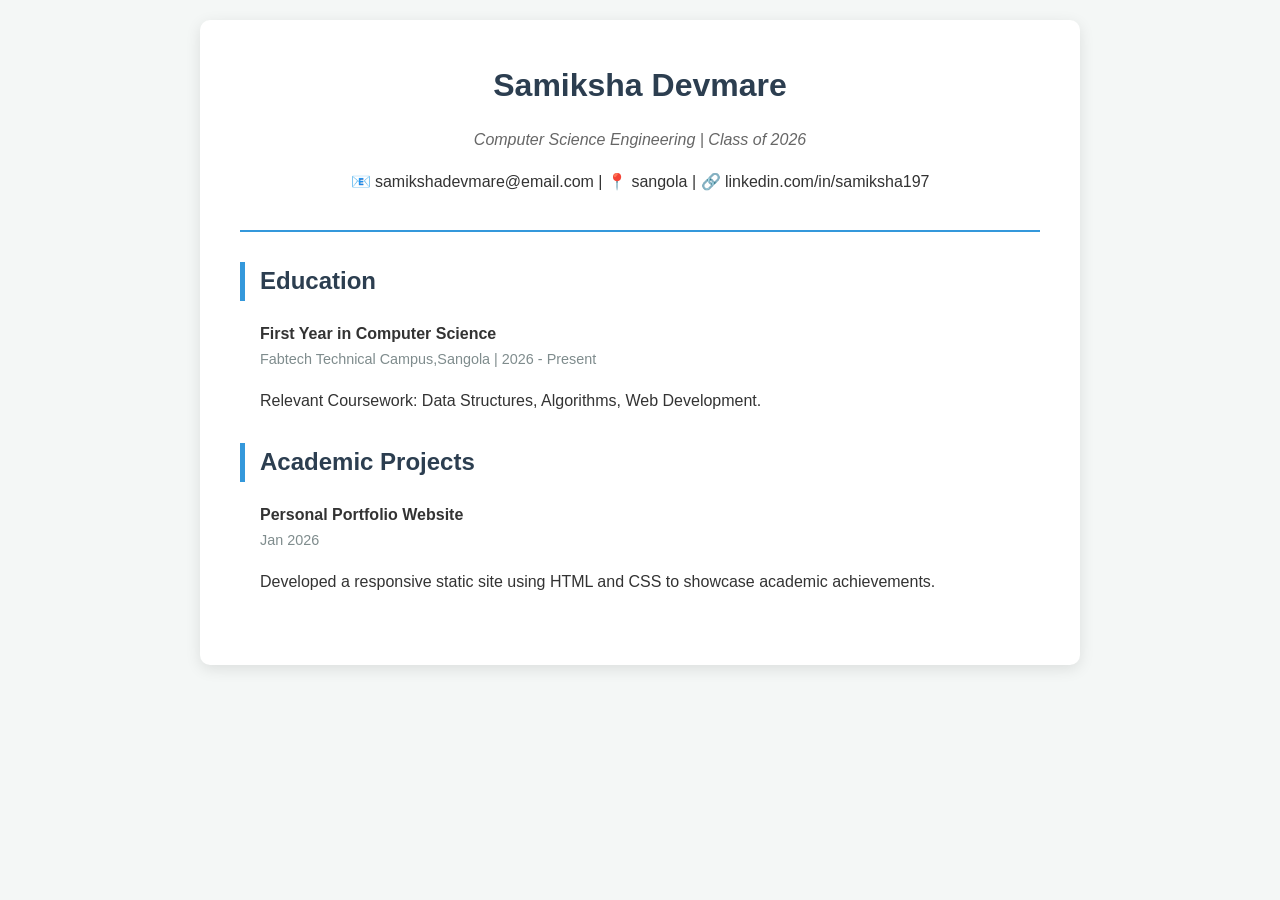
<file: acadmic-profile.html>
<!DOCTYPE html>
<html lang="en">
<head>
    <meta charset="UTF-8">
    <meta name="viewport" content="width=device-width, initial-scale=1.0">
    <title>Student Academic Profile</title>
    <style>
        :root {
            --primary-color: #2c3e50;
            --accent-color: #3498db;
            --bg-color: #f4f7f6;
            --text-color: #333;
        }

        body {
            font-family: 'Segoe UI', Tahoma, Geneva, Verdana, sans-serif;
            background-color: var(--bg-color);
            color: var(--text-color);
            line-height: 1.6;
            margin: 0;
            padding: 20px;
        }

        .container {
            max-width: 800px;
            margin: auto;
            background: white;
            padding: 40px;
            border-radius: 10px;
            box-shadow: 0 4px 15px rgba(0,0,0,0.1);
        }

        header {
            text-align: center;
            border-bottom: 2px solid var(--accent-color);
            padding-bottom: 20px;
            margin-bottom: 30px;
        }

        h1 { margin: 0; color: var(--primary-color); }
        .subtitle { color: #666; font-style: italic; }

        section { margin-bottom: 30px; }
        
        h2 {
            border-left: 5px solid var(--accent-color);
            padding-left: 15px;
            color: var(--primary-color);
            font-size: 1.5rem;
        }

        .entry {
            margin-bottom: 15px;
            padding-left: 20px;
        }

        .entry-title { font-weight: bold; display: block; }
        .entry-meta { font-size: 0.9rem; color: #7f8c8d; }

        .skills-tag {
            display: inline-block;
            background: var(--accent-color);
            color: white;
            padding: 5px 12px;
            border-radius: 20px;
            font-size: 0.85rem;
            margin: 5px 2px;
        }

        @media (max-width: 600px) {
            .container { padding: 20px; }
        }
    </style>
</head>
<body>

<div class="container">
    <header>
        <h1>Samiksha Devmare</h1>
        <p class="subtitle">Computer Science Engineering | Class of 2026</p>
        <p>📧 samikshadevmare@email.com | 📍 sangola | 🔗 linkedin.com/in/samiksha197</p>
    </header>

    <section>
        <h2>Education</h2>
        <div class="entry">
            <span class="entry-title">First Year in Computer Science</span>
            <span class="entry-meta">Fabtech Technical Campus,Sangola | 2026 - Present</span>
            <p> Relevant Coursework: Data Structures, Algorithms, Web Development.</p>
        </div>
    </section>

        <section>
        <h2>Academic Projects</h2>
        <div class="entry">
            <span class="entry-title">Personal Portfolio Website</span>
            <span class="entry-meta">Jan 2026</span>
            <p>Developed a responsive static site using HTML and CSS to showcase academic achievements.</p>
        </div>
           </section>

    </div>

</body>
</html>
</file>
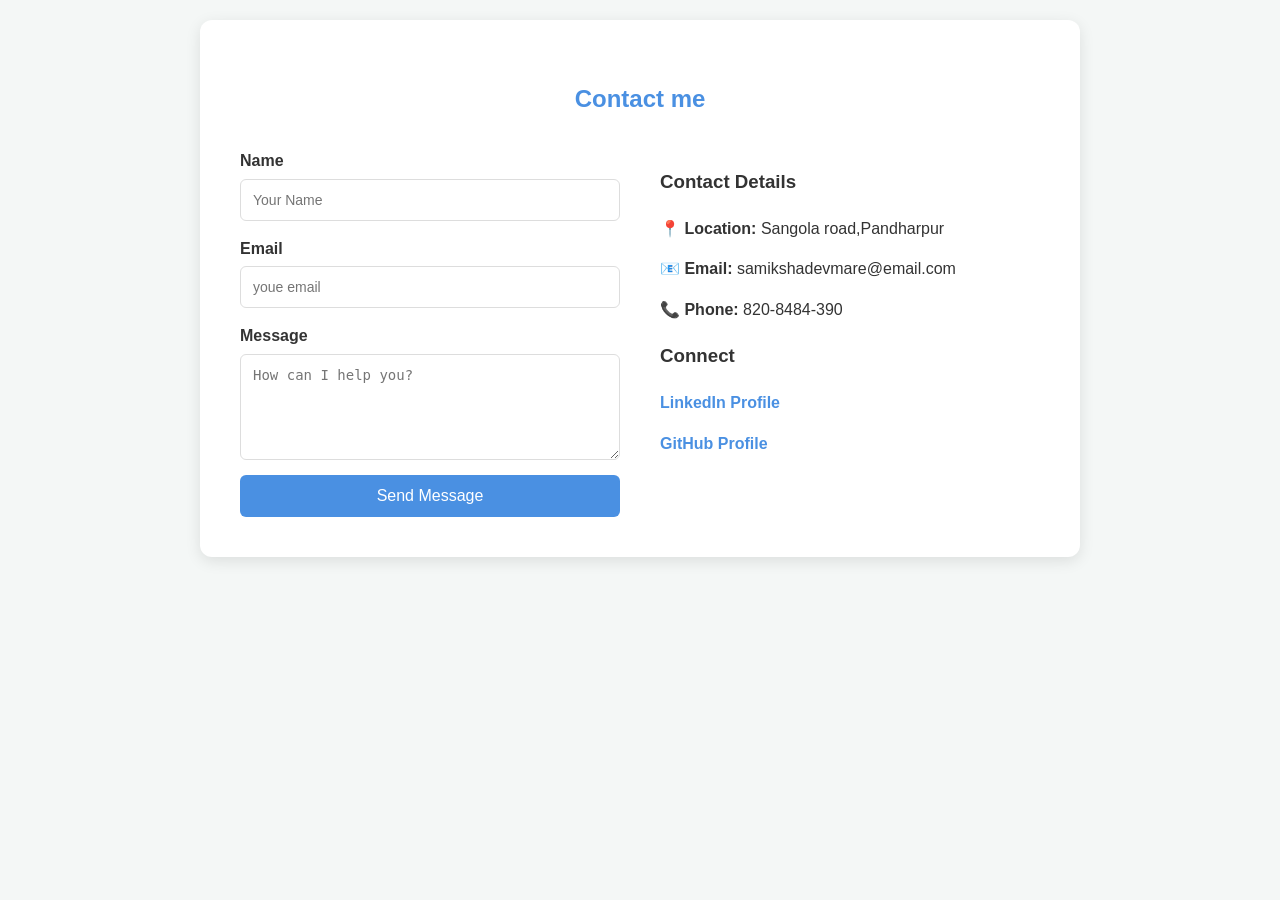
<file: contact.html>
<!DOCTYPE html>
<html lang="en">
<head>
    <meta charset="UTF-8">
    <meta name="viewport" content="width=device-width, initial-scale=1.0">
    <title>Contact Me | Student Portfolio</title>
    <style>
        :root {
            --primary-color: #4a90e2;
            --bg-color: #f4f7f6;
            --text-color: #333;
        }

        body {
            font-family: 'Segoe UI', Tahoma, Geneva, Verdana, sans-serif;
            background-color: var(--bg-color);
            color: var(--text-color);
            line-height: 1.6;
            margin: 0;
            padding: 20px;
        }

        .container {
            max-width: 800px;
            margin: 0 auto;
            background: #fff;
            padding: 40px;
            border-radius: 12px;
            box-shadow: 0 4px 15px rgba(0,0,0,0.1);
        }

        h2 {
            color: var(--primary-color);
            text-align: center;
        }

        .grid {
            display: grid;
            grid-template-columns: 1fr 1fr;
            gap: 40px;
            margin-top: 30px;
        }

        @media (max-width: 600px) {
            .grid { grid-template-columns: 1fr; }
        }

        /* Form Styling */
        form {
            display: flex;
            flex-direction: column;
        }

        label {
            margin-bottom: 5px;
            font-weight: bold;
        }

        input, textarea {
            padding: 12px;
            margin-bottom: 15px;
            border: 1px solid #ddd;
            border-radius: 6px;
            font-size: 14px;
        }

        button {
            background-color: var(--primary-color);
            color: white;
            padding: 12px;
            border: none;
            border-radius: 6px;
            cursor: pointer;
            font-size: 16px;
            transition: background 0.3s;
        }

        button:hover {
            background-color: #357abd;
        }

        /* Info Styling */
        .info-section ul {
            list-style: none;
            padding: 0;
        }

        .info-section li {
            margin-bottom: 15px;
        }

        .social-links a {
            color: var(--primary-color);
            text-decoration: none;
            font-weight: bold;
        }
    </style>
</head>
<body>

<div class="container">
    <h2>Contact me</h2>
       <div class="grid">
        <section>
            <form action="#" method="POST">
                <label for="name">Name</label>
                <input type="text" id="name" name="name" placeholder="Your Name" required>

                <label for="email">Email</label>
                <input type="email" id="email" name="email" placeholder="youe email" required>

                <label for="message">Message</label>
                <textarea id="message" name="message" rows="5" placeholder="How can I help you?" required></textarea>

                <button type="submit">Send Message</button>
            </form>
        </section>

        <section class="info-section">
            <h3>Contact Details</h3>
            <ul>
                <li><strong>📍 Location:</strong> Sangola road,Pandharpur</li>
                <li><strong>📧 Email:</strong> samikshadevmare@email.com</li>
                <li><strong>📞 Phone:</strong> 820-8484-390</li>
            </ul>

            <h3>Connect</h3>
            <div class="social-links">
                <p><a href="#">LinkedIn Profile</a></p>
                <p><a href="#">GitHub Profile</a></p>
            </div>
        </section>
    </div>
</div>

</body>
</html>
</file>
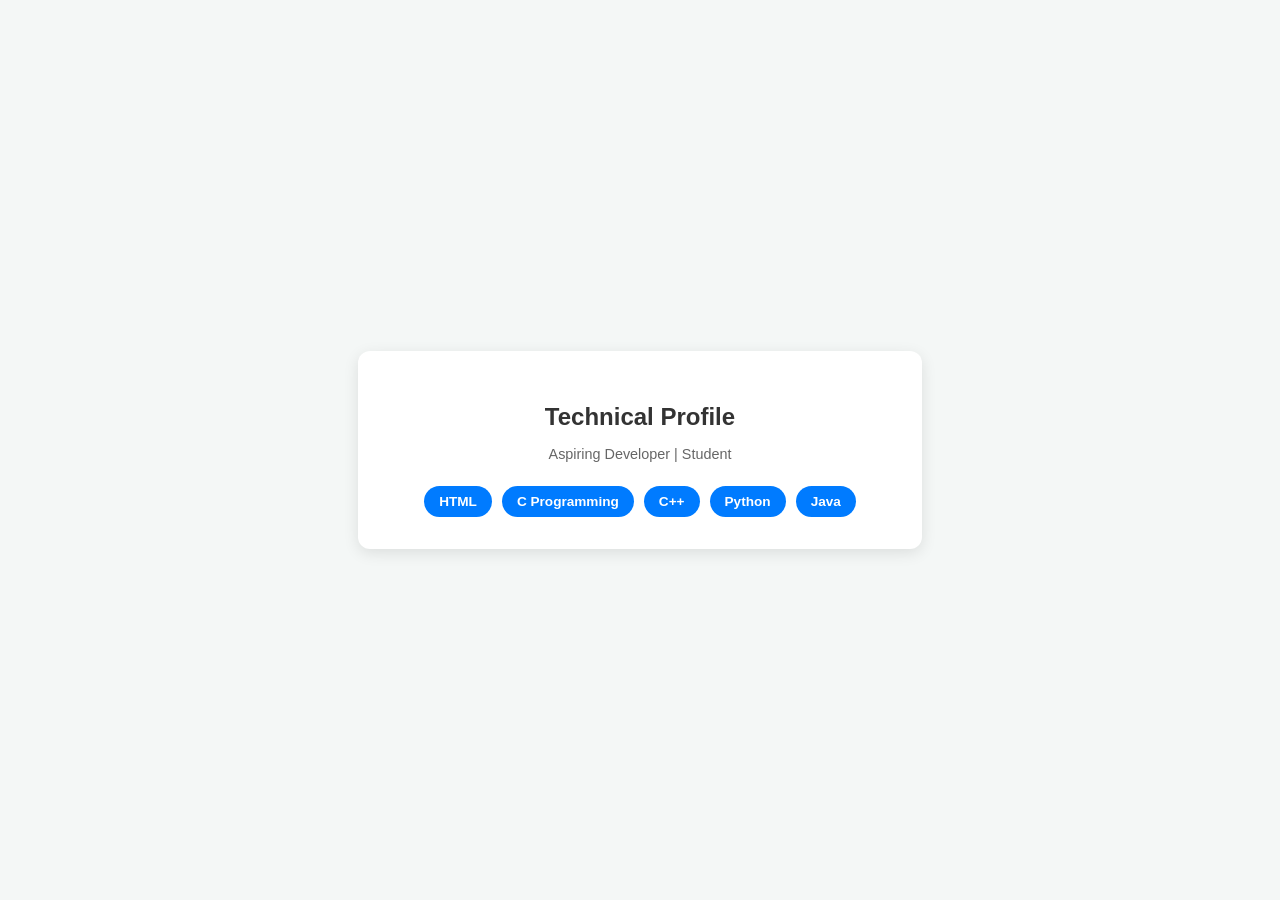
<file: technical-profile.html>
<!DOCTYPE html>
<html lang="en">
<head>
    <meta charset="UTF-8">
    <meta name="viewport" content="width=device-width, initial-scale=1.0">
    <title>Student Technical Profile</title>
    <style>
        body { font-family: 'Segoe UI', Tahoma, Geneva, Verdana, sans-serif; background-color: #f4f7f6; display: flex; justify-content: center; align-items: center; height: 100vh; margin: 0; }
        .profile-card { background: white; padding: 2rem; border-radius: 12px; box-shadow: 0 4px 15px rgba(0,0,0,0.1); width: 500px; text-align: center; }
        h2 { color: #333; margin-bottom: 0.5rem; }
        p { color: #666; font-size: 0.9rem; margin-bottom: 1.5rem; }
        .skill-container { display: flex; flex-wrap: wrap; justify-content: center; gap: 10px; }
        .skill-badge { background: #007bff; color: white; padding: 8px 15px; border-radius: 20px; font-size: 0.85rem; font-weight: bold; transition: transform 0.2s; }
        .skill-badge:hover { transform: scale(1.1); background: #0056b3; }
    </style>
</head>
<body>

<div class="profile-card">
    <h2>Technical Profile</h2>
    <p>Aspiring Developer | Student</p>
    <div class="skill-container">
        <div class="skill-badge">HTML</div>
        <div class="skill-badge">C Programming</div>
        <div class="skill-badge">C++</div>
        <div class="skill-badge">Python</div>
        <div class="skill-badge">Java</div>
    </div>
</div>

</body>
</html>
</file>
